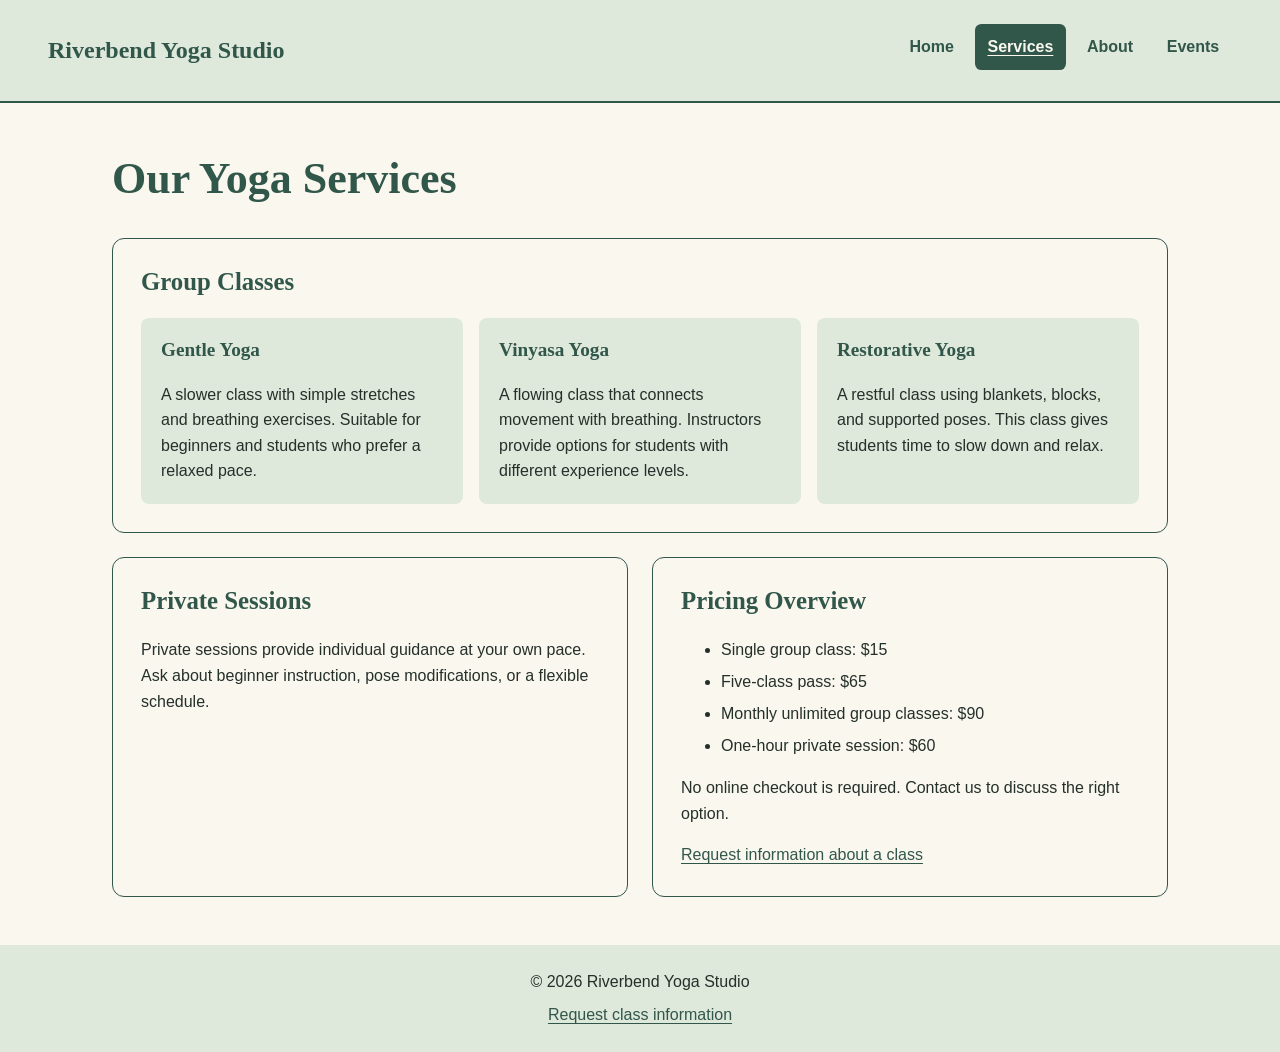
<file: services.html>
<!DOCTYPE html>
<html lang="en">
<head>
  <meta charset="UTF-8">
  <meta name="viewport" content="width=device-width, initial-scale=1.0">
  <title>Our Yoga Services | Riverbend Yoga Studio</title>
  <link rel="stylesheet" href="styles.css">
</head>
<body>
  <a class="skip-link" href="#main-content">Skip to main content</a>
  <header class="site-header">
    <p>Riverbend Yoga Studio</p>
    <nav aria-label="Main navigation">
      <ul>
      <li><a href="index.html">Home</a></li>
      <li><a href="services.html" aria-current="page">Services</a></li>
      <li><a href="about.html">About</a></li>
      <li><a href="events.html">Events</a></li>
      </ul>
    </nav>
  </header>
  <main id="main-content">
    <h1>Our Yoga Services</h1>
    <section class="wide">
      <h2>Group Classes</h2>
      <div class="class-list">
      <article class="class-card">
        <h3>Gentle Yoga</h3>
        <p>A slower class with simple stretches and breathing exercises.
          Suitable for beginners and students who prefer a relaxed pace.</p>
      </article>
      <article class="class-card">
        <h3>Vinyasa Yoga</h3>
        <p>A flowing class that connects movement with breathing.
          Instructors provide options for students with different experience levels.</p>
      </article>
      <article class="class-card">
        <h3>Restorative Yoga</h3>
        <p>A restful class using blankets, blocks, and supported poses.
          This class gives students time to slow down and relax.</p>
      </article>
      </div>
    </section>
    <section>
      <h2>Private Sessions</h2>
      <p>Private sessions provide individual guidance at your own pace.
        Ask about beginner instruction, pose modifications, or a flexible schedule.</p>
    </section>
    <section>
      <h2>Pricing Overview</h2>
      <ul>
        <li>Single group class: $15</li>
        <li>Five-class pass: $65</li>
        <li>Monthly unlimited group classes: $90</li>
        <li>One-hour private session: $60</li>
      </ul>
      <p>No online checkout is required. Contact us to discuss the right option.</p>
      <p><a href="events.html#interest-form">Request information about a class</a></p>
    </section>
  </main>
  <footer>
    <p>&copy; 2026 Riverbend Yoga Studio</p>
    <p><a href="events.html#interest-form">Request class information</a></p>
  </footer>
</body>
</html>
</file>
<file: styles.css>
/* Four colors: cream, forest green, sage, and charcoal. */
* { box-sizing: border-box; }

body {
  margin: 0;
  background: #FAF7EF;
  color: #24302A;
  font-family: Arial, sans-serif;
  font-size: 1rem;
  line-height: 1.6;
}

a { color: #31564A; text-underline-offset: 0.2em; }
a:hover { text-decoration-thickness: 0.15em; }
a:focus-visible, button:focus-visible,
input:focus-visible, select:focus-visible, textarea:focus-visible {
  outline: 3px solid #31564A;
  outline-offset: 3px;
}

.skip-link { position: absolute; left: 1rem; top: -6rem; }
.skip-link:focus { top: 1rem; padding: 0.75rem; background: #FAF7EF; z-index: 1; }

.site-header {
  display: flex;
  flex-direction: column;
  align-items: center;
  gap: 0.75rem;
  padding: 1.25rem 1rem;
  background: #DEE8DB;
  border-bottom: 2px solid #31564A;
}
.site-header > p {
  margin: 0;
  color: #31564A;
  font-family: Georgia, serif;
  font-weight: bold;
  font-size: 1.5rem;
  text-align: center;
}
nav ul {
  display: flex;
  justify-content: center;
  flex-wrap: wrap;
  gap: 0.5rem;
  list-style: none;
  padding: 0;
  margin: 0;
}
nav a {
  display: block;
  padding: 0.65rem 0.8rem;
  border-radius: 0.4rem;
  font-weight: bold;
  text-decoration: none;
}
nav a:hover, nav a[aria-current="page"] {
  background: #31564A;
  color: #FAF7EF;
}
nav a[aria-current="page"] { text-decoration: underline; }

main {
  display: flex;
  flex-direction: column;
  gap: 1.25rem;
  max-width: 1120px;
  margin: 0 auto;
  padding: 2rem 1rem;
}
h1, h2, h3 {
  color: #31564A;
  font-family: Georgia, serif;
  line-height: 1.25;
}
h1 { margin: 0 0 0.5rem; font-size: 2rem; }
h2 { margin-top: 0; font-size: 1.55rem; }
h3 { font-size: 1.2rem; }
p { margin: 0 0 1rem; }
p:last-child { margin-bottom: 0; }
li { margin-bottom: 0.4rem; }
section {
  min-width: 0;
  padding: 1.25rem;
  border: 1px solid #31564A;
  border-radius: 0.75rem;
}
.class-list { display: flex; flex-direction: column; gap: 1rem; }
.class-card { padding: 1.25rem; background: #DEE8DB; border-radius: 0.5rem; }
.class-card h3 { margin-top: 0; }
article + article { margin-top: 1rem; }
.class-list article + article { margin-top: 0; }
img { display: block; max-width: 100%; height: auto; border-radius: 0.5rem; }
picture { display: block; margin-bottom: 1rem; }
figure { margin: 1rem 0 0; }
figcaption { margin-top: 0.75rem; font-size: 0.95rem; }
audio { width: 100%; max-width: 500px; margin-bottom: 1rem; }

form { display: flex; flex-direction: column; gap: 1rem; }
fieldset {
  min-width: 0;
  margin: 0;
  padding: 1rem;
  border: 1px solid #31564A;
  border-radius: 0.5rem;
}
legend { padding: 0 0.35rem; font-weight: bold; }
label { display: block; margin-bottom: 0.35rem; font-weight: bold; }
input, select, textarea {
  width: 100%;
  min-width: 0;
  padding: 0.75rem;
  border: 1px solid #31564A;
  border-radius: 0.35rem;
  background: #FAF7EF;
  color: #24302A;
  font: inherit;
}
textarea { resize: vertical; }
button {
  align-self: flex-start;
  padding: 0.8rem 1.25rem;
  border: 2px solid #31564A;
  border-radius: 0.4rem;
  background: #31564A;
  color: #FAF7EF;
  font: inherit;
  font-weight: bold;
  cursor: pointer;
}
button:hover { background: #DEE8DB; color: #24302A; }
footer { background: #DEE8DB; padding: 1.5rem 1rem; text-align: center; }
footer p { margin-bottom: 0.5rem; }

/* Start with a single column, then expand at 800 pixels. */
@media (min-width: 800px) {
  .site-header { flex-direction: row; justify-content: space-between; padding: 1.5rem 3rem; }
  .site-header > p { text-align: left; }
  main { flex-direction: row; flex-wrap: wrap; gap: 1.5rem; padding: 3rem 2rem; }
  h1 { flex-basis: 100%; font-size: 2.75rem; }
  main > section { flex: 1 1 calc(50% - 0.75rem); padding: 1.75rem; }
  main > .wide { flex-basis: 100%; }
  .class-list { flex-direction: row; }
  .class-card { flex: 1; min-width: 0; }
}

/* JavaScript feature and field feedback use the existing palette. */
.preference-actions { display: flex; flex-wrap: wrap; gap: .75rem; margin-top: 1rem; }
.field-error { display: block; font-weight: bold; margin-top: .35rem; }
.field-error:empty { display: none; }
[aria-invalid="true"] { border: 3px solid #31564A; }
#form-status, #preference-status { font-weight: bold; }
</file>
